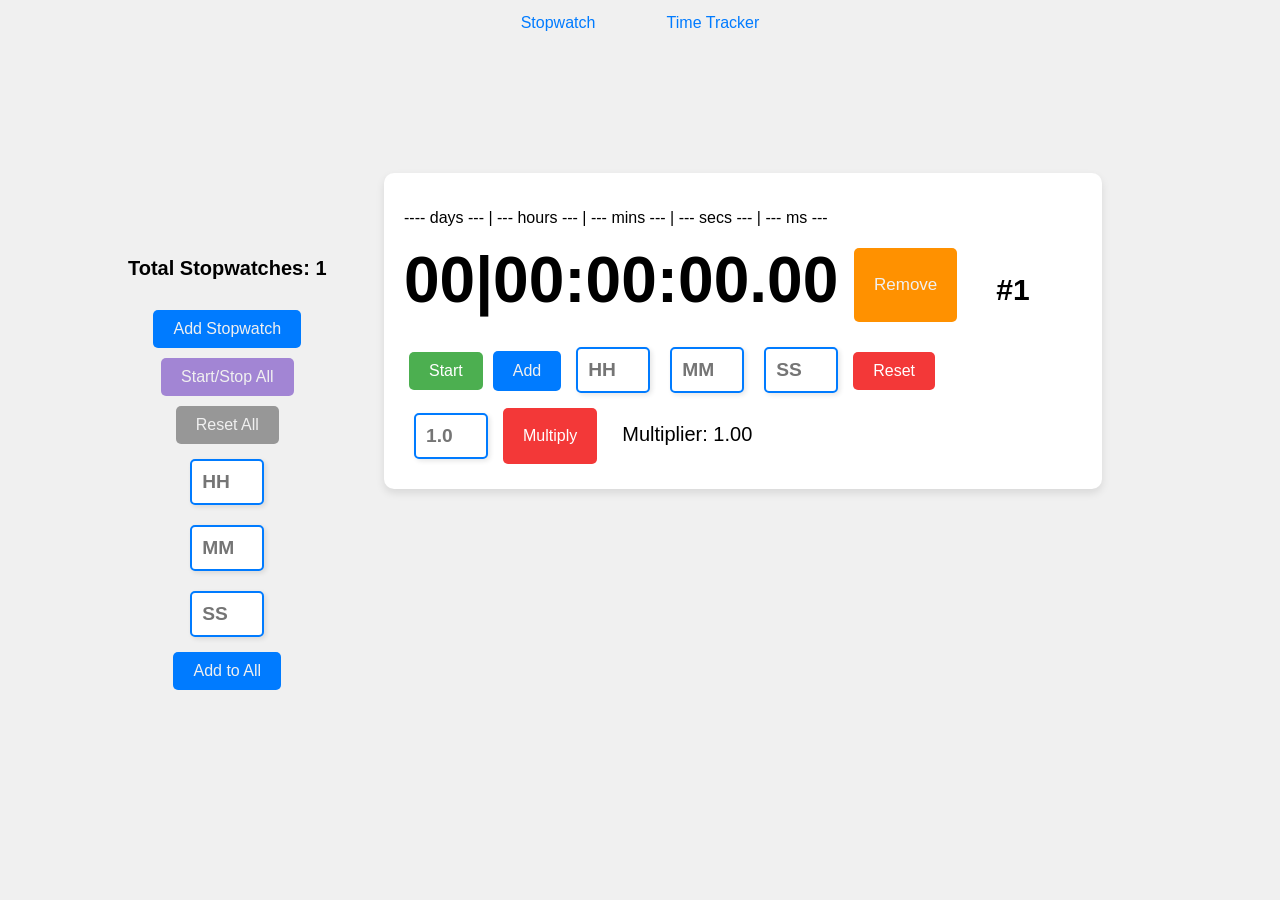
<file: index.html>
<!DOCTYPE html>
<html>

<head>
    <meta charset="UTF-8">
    <meta name="viewport" content="width=device-width, initial-scale=1.0">
    <title>JavaScript Stopwatch</title>
    <link rel="stylesheet" href="styles.css">
</head>

<body>
    <div class="navBar">
        <a class="navElement" href="index.html">Stopwatch</a>
        <a class="navElement" href="timetracker.html">Time Tracker</a>
    </div>
    <div class="main">
        <div class="concerningAll" id="controlArea">
            <p id="total">Total Stopwatches: 0</p>
            <button class="newSwButton" id="addSwButton">Add Stopwatch</button>
            <button class="startAllButton" id="stopAllButton">Start/Stop All</button>
            <button class="resetAllButton" id="resAllButton">Reset All</button>
            <input type="number" name="quantity" id="allHrInput" step="1" placeholder="HH">
            <input type="number" name="quantity" id="allMinInput" step="1" placeholder="MM">
            <input type="number" name="quantity" id="allSecInput" step="1" placeholder="SS">
            <button class="addAllButton" id="allAddButton">Add to All</button>
        </div>
        <div class="swArea" id="swSection"></div>
    </div>
    <script src="script.js"></script>
</body>

</html>
</file>
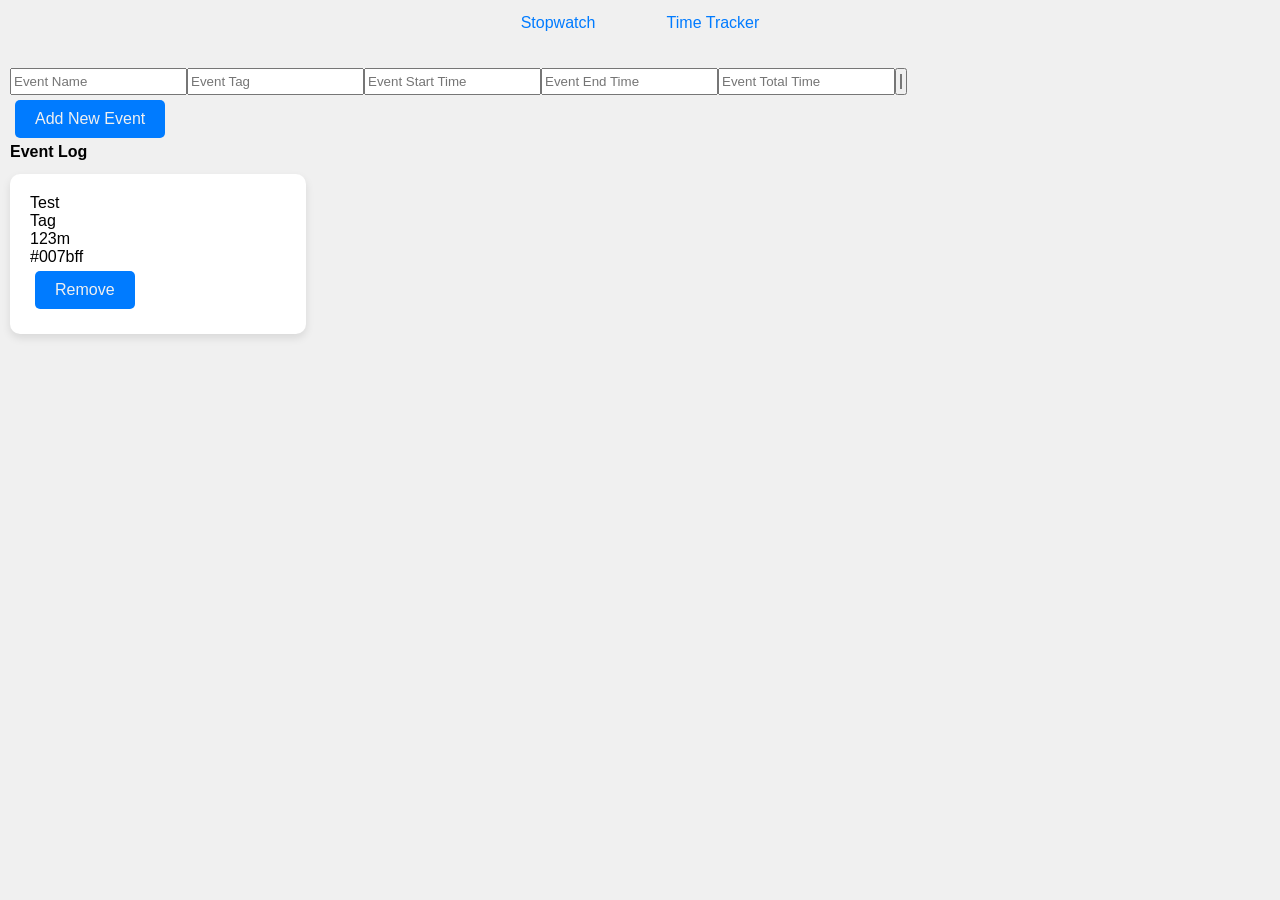
<file: timetracker.html>
<!DOCTYPE html>
<html lang="en">

<head>
    <meta charset="UTF-8">
    <meta name="viewport" content="width=device-width, initial-scale=1.0">
    <title>Time Tracker</title>
    <link rel="stylesheet" href="styles.css">
</head>

<body>
    <div class="navBar">
        <a class="navElement" href="index.html">Stopwatch</a>
        <a class="navElement" href="timetracker.html">Time Tracker</a>
    </div>
    <div class="main">
        <div class="area" id="listArea">
            <div class="inputarea">
                <input type="text" placeholder="Event Name" id="eventName">
                <input type="text" placeholder="Event Tag" id="eventTag">
                <input type="text" placeholder="Event Start Time" id="eventStartTime">
                <input type="text" placeholder="Event End Time" id="eventEndTime">
                <input type="text" placeholder="Event Total Time" id="eventTotalTime">
                <input type="color" placeholder="Event Color" id="eventColor">
            </div>
            <button class="newEvButton" id="addEvButton">Add New Event</button>
            <div class="subheading" id="listTitle"><b>Event Log</b></div>
            <div class="item" id="listItem">
                <div class="name" id="name">Test</div>
                <div class="tag" id="tag">Tag</div>
                <div class="time" id="time">123m</div>
                <div class="color" id="color">#007bff</div>
                <button class="removeEventButton" id="removeEventButton">Remove</button>
            </div>
        </div>
        <div class="chartArea">

        </div>
    </div>
</body>

</html>
</file>
<file: styles.css>
/* styles.css */
body {
    font-family: Arial, sans-serif;
    margin: 0;
    background-color: #f0f0f0;
}

.main {
    display: flex;
    flex-direction: row;
    height: 95vh;
    margin: 0;
    background-color: #f0f0f0;
}

.navBar {
    height: 5vh;
    align-items: center;
    justify-content: center;
    display: flex;
    flex-direction: row;
    width: 100%;
}

.navElement {
    padding: 10px 10px;
    color: #007bff;
    margin: 0 2% 0 2%;
    text-decoration: none;
    border-radius: 30px;
}

.navElement:hover {
    background-color: #007bff;
    color: #f0f0f0;
    transition: 0.5s ease;

}

.concerningAll {
    align-items: center;
    justify-content: center;
    display: flex;
    flex-direction: column;
    padding-left: 10%;
    padding-right: 10%;
    position: fixed;
    margin-top: 15%;
}

.swArea {
    margin-top: 10%;
    margin-left: 30%;
    height: 0vh;
}

.stopwatch {
    width: 100%;
    padding: 20px;
    background-color: white;
    border-radius: 10px;
    box-shadow: 0 4px 8px rgba(0, 0, 0, 0.1);
    margin-bottom: 5%;
    margin-right: 2%;
}

.addorsubtract {
    text-align: center;
    padding: 20px;
    background-color: white;
    border-radius: 10px;
    box-shadow: 0 4px 8px rgba(0, 0, 0, 0.1);
    margin-top: 5%;
}

.inputarea {
    display: flex;
    margin-top: 5%
}

.disp {
    font-size: 4em;
    margin-bottom: 20px;
    font-weight: bold;
    width: 420px;
}

.overall {
    display: flex;
}

.counter {
    margin-left: 5%;
    font-size: 30px;
    font-weight: bold;
}

.multDisp {
    font-size: 20px;
    margin-top: 20px;
    margin-left: 20px;
    width: 420px;
}

button {
    background-color: #007bff;
    color: #f0f0f0;
    padding: 10px 20px;
    font-size: 1em;
    margin: 5px;
    cursor: pointer;
    border: none;
    border-radius: 5px;
}

.height {
    margin-top: 14px;
    height: 40px;
}

.safe {
    background-color: #4CAF50;
    /* Green */
    color: white;

}

.dangerous {
    background-color: #f33838;
    /* Red */
    color: white;
}

.veryDangerous {
    font-size: 17px;
    margin-left: 30px;
    margin-bottom: 15px;
    background-color: rgb(255, 145, 0);
}

input[type="number"] {
    /* Dimensions and spacing */
    width: 50px;
    /* Set a specific width */
    padding: 10px;
    margin: 10px 10px;

    /* Font style */
    font-size: 1.2em;
    font-weight: bold;
    color: #333;
    /* Dark gray text */

    /* Border and appearance */
    border: 2px solid #007bff;
    /* Blue border */
    border-radius: 5px;
    /* Slightly rounded corners */
    box-shadow: 2px 2px 5px rgba(0, 0, 0, 0.1);
    /* Subtle shadow */
    transition: border-color 0.3s ease;
    /* Smooth transition for hover/focus */
}

.newSwButton {
    margin-top: 5%;
}

.startAllButton {
    background-color: #a285d4;
}

.resetAllButton {
    background-color: #979797;
}

#total {
    font-size: 20px;
    font-weight: bold;
}



.area {
    width: 20%;
    padding: 10px 10px;
}

.item {
    width: 100%;
    background-color: rgb(255, 255, 255);
    border-radius: 10px;
    box-shadow: 0 4px 8px rgba(0, 0, 0, 0.1);
    margin-top: 5%;
    margin-bottom: 5%;
    margin-right: 2%;
    padding: 20px;

}
</file>
